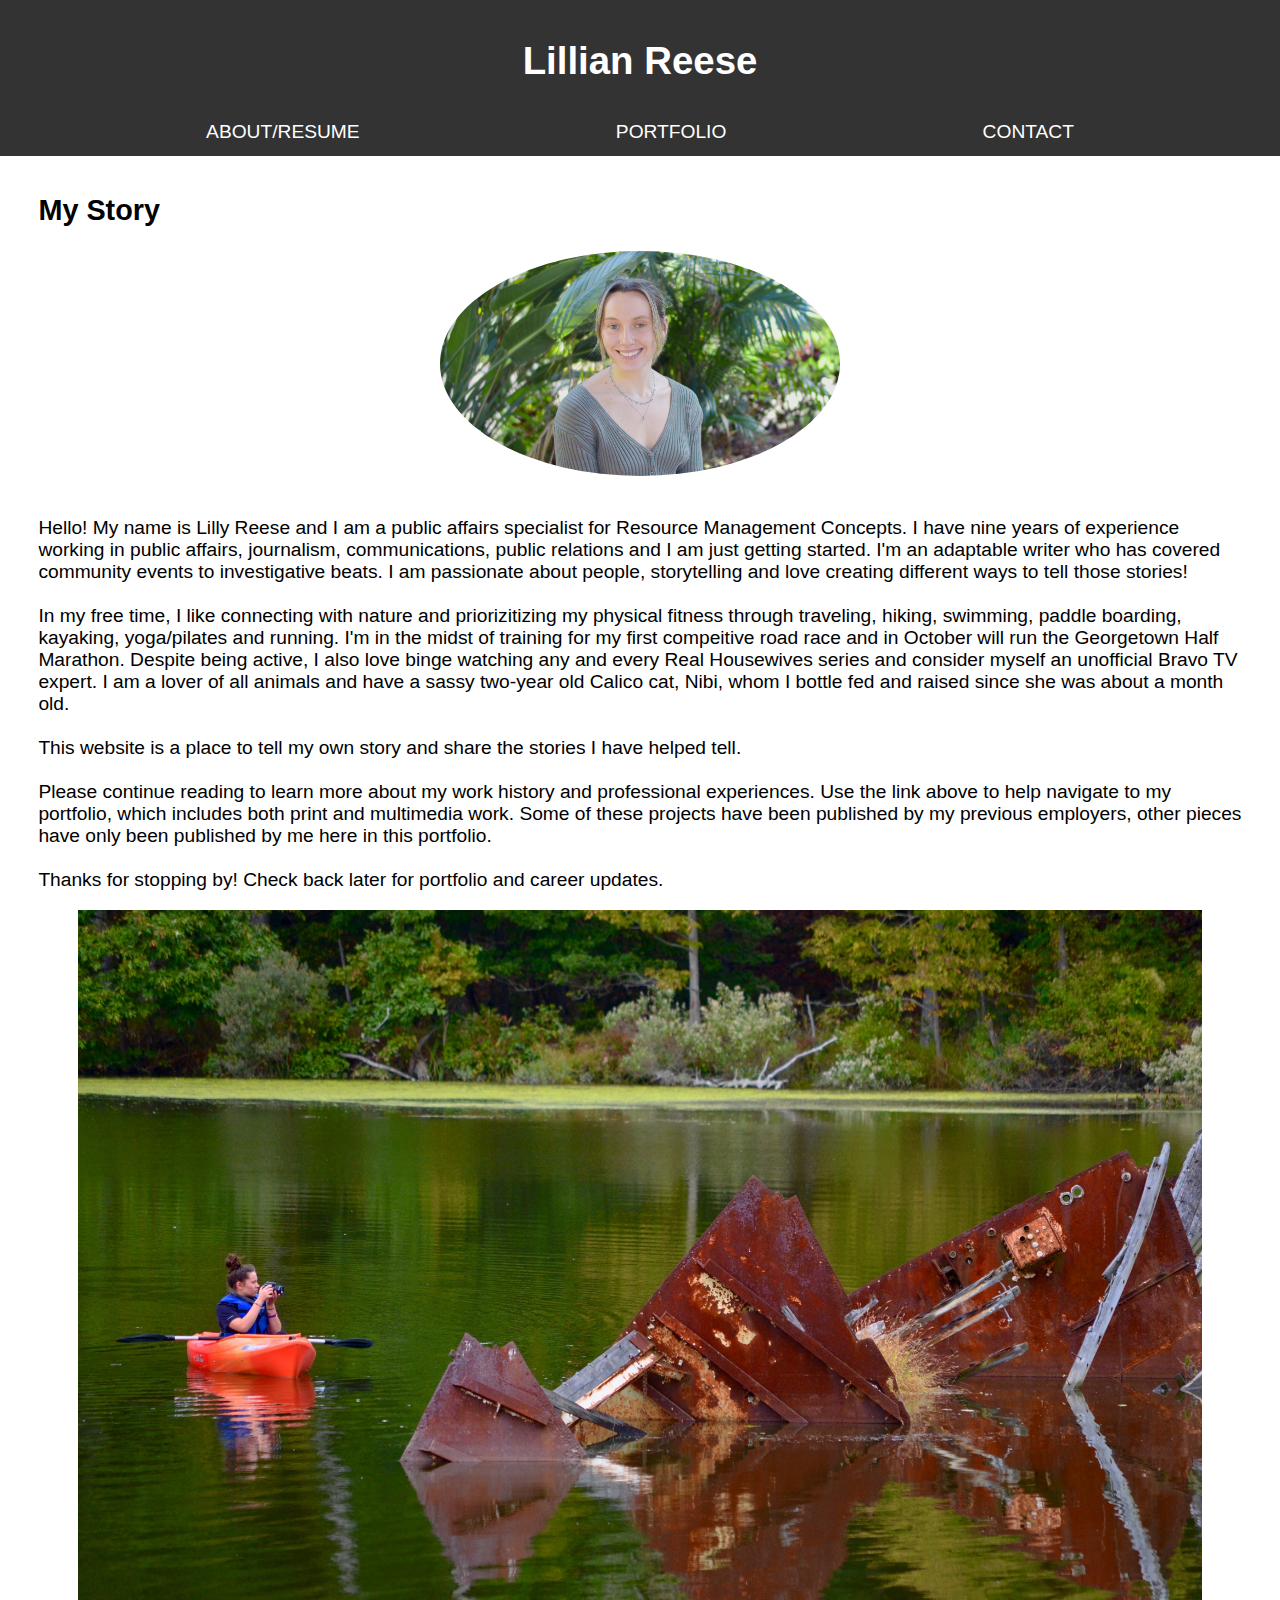
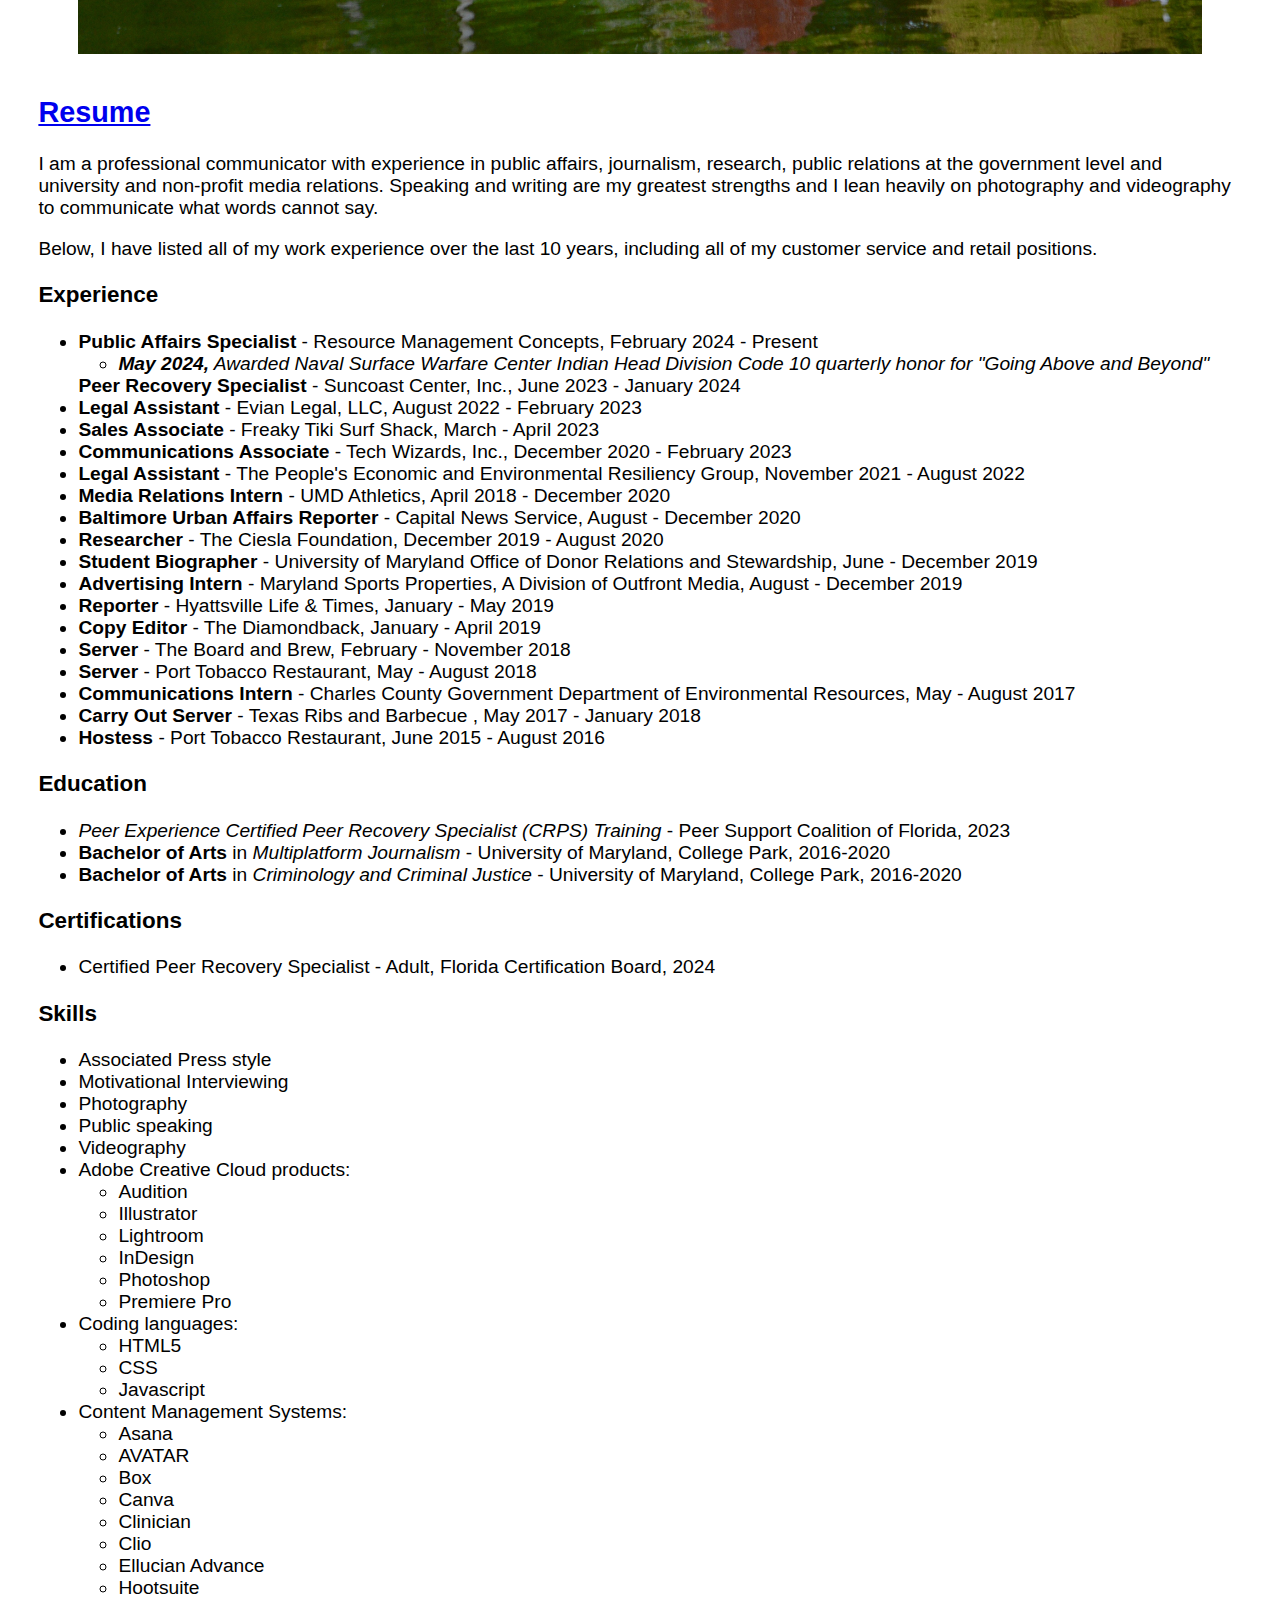
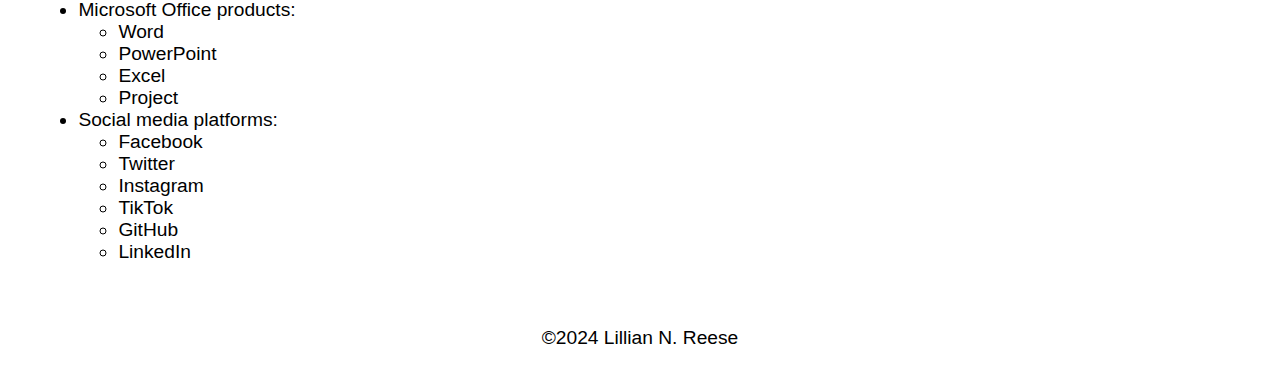
<file: index.html>
<!DOCTYPE html>
<html>
<head>
	<title>Lillian Reese</title>
	<meta charset="UTF-8">
	<meta name="viewport" content="width=device-width, initial-scale=1.0">
	<link rel="stylesheet" type="text/css" href="style.css">
    <script src="main.js"></script>
</head>
<body>
	<header>
		<h1>Lillian Reese</h1>
		<nav>
		    <div class="pages">
			<ul>
			    <li><a href="index.html">ABOUT/RESUME</a></li>
			    <li><a href="projects.html">PORTFOLIO</a></li>
			    <li><a href="contact.html">CONTACT</a></li>
			</ul>
		    </div>
		</nav>
	</header>
	
    <div class="about">
        <h2>My Story</h2> 
            <figure>
                <img id="headshot" src="Portfolio photos/Lillian_Reese_Headshot.jpg" alt="Lillian Reese, a white woman with brown hair and blonde highlights pulled back into a ponytail, smiling, 
                with brown hair, blonde highlights pulled back into a ponytail, wearing a green sweater. Lilly is in front of a blurred green background" height="400px" width="400px">
            </figure>
            

            <br>
            
            Hello! My name is Lilly Reese and I am a public affairs specialist for Resource Management Concepts. 
	    I have nine years of experience working in public affairs, journalism, communications, public relations and I am just getting started. I'm an adaptable writer who has covered community events to investigative beats. 
            I am passionate about people, storytelling and love creating different ways to tell those stories! 
            
            <br><br>
            
            In my free time, I like connecting with nature and priorizitizing my physical fitness through traveling, hiking, swimming, paddle boarding, kayaking, yoga/pilates and running. I'm in the midst of training for my first compeitive road race and in October will run the Georgetown Half Marathon. 
	    Despite being active, I also love binge watching any and every Real Housewives series and consider myself an unofficial Bravo TV expert. 
	    I am a lover of all animals and have a sassy two-year old Calico cat, Nibi, whom I bottle fed and raised since she was about a month old.

	    <br><br>
	    
	    This website is a place to tell my own story and share the stories I have helped tell. 
            
            <br><br>
            
            Please continue reading to learn more about my work history and professional experiences. Use the link above to 
            help navigate to my portfolio, which includes both print and multimedia work. Some of these projects have been published by my previous employers, 
            other pieces have only been published by me here in this portfolio. 

            <br><br>

            Thanks for stopping by! Check back later for portfolio and career updates.

            <figure>
                <img id="photo" src="Portfolio photos/Lilly_in_Action_1.jpeg" alt="Lilly in a orange kayak capturing a rusty sunken barge with her camera.">
            </figure>
            <br>
        
        <h2><a href="Reese,Lillian_Resume.pdf">Resume</a></h2>
            <p>I am a professional communicator with experience in public affairs, journalism, research, public relations at the government level and university and non-profit media relations. 
                Speaking and writing are my greatest strengths and I lean heavily on photography and videography to communicate what words cannot say.</p>

                <p>Below, I have listed all of my work experience over the last 10 years, including all of my customer service and retail positions.</p>
        
            <h3>Experience</h3>
                <ul>
		    <li><strong>Public Affairs Specialist</strong> - Resource Management Concepts, February 2024 - Present</li>
		    	<ul>
				<li><strong><em>May 2024,</strong> Awarded Naval Surface Warfare Center Indian Head Division Code 10 quarterly honor for "Going Above and Beyond"</em></li>
			</ul
		    <li><strong>Peer Recovery Specialist</strong> - Suncoast Center, Inc., June 2023 - January 2024</li>                    
		    <li><strong>Legal Assistant</strong> - Evian Legal, LLC, August 2022 - February 2023</li>
                    <li><strong>Sales Associate</strong> - Freaky Tiki Surf Shack, March - April 2023</li>
                    <li><strong>Communications Associate</strong> - Tech Wizards, Inc., December 2020 - February 2023</li>
                    <li><strong>Legal Assistant</strong> - The People's Economic and Environmental Resiliency Group, November 2021 - August 2022</li>
                    <li><strong>Media Relations Intern</strong> - UMD Athletics, April 2018 - December 2020</li>
                    <li><strong>Baltimore Urban Affairs Reporter</strong> - Capital News Service, August - December 2020</li>
                    <li><strong>Researcher</strong> - The Ciesla Foundation, December 2019 - August 2020</li>
                    <li><strong>Student Biographer</strong> - University of Maryland Office of Donor Relations and Stewardship, June - December 2019</li>
                    <li><strong>Advertising Intern</strong> - Maryland Sports Properties, A Division of Outfront Media, August - December 2019</li>
                    <li><strong>Reporter</strong> - Hyattsville Life & Times, January - May 2019</li>
                    <li><strong>Copy Editor</strong> - The Diamondback, January - April 2019</li>
                    <li><strong>Server</strong> - The Board and Brew, February - November 2018</li>
                    <li><strong>Server</strong> - Port Tobacco Restaurant, May - August 2018</li>
                    <li><strong>Communications Intern</strong> - Charles County Government Department of Environmental Resources, May - August 2017</li>
                    <li><strong>Carry Out Server</strong> - Texas Ribs and Barbecue , May 2017 - January 2018</li>
                    <li><strong>Hostess</strong> - Port Tobacco Restaurant, June 2015 - August 2016</li>
                </ul>
        
            <h3>Education</h3>
                <ul>
		    <li><em>Peer Experience Certified Peer Recovery Specialist (CRPS) Training</em> - Peer Support Coalition of Florida, 2023</li>
                    <li><b>Bachelor of Arts</b> in <em>Multiplatform Journalism</em> - University of Maryland, College Park, 2016-2020</li>
                    <li><b>Bachelor of Arts</b> in <em>Criminology and Criminal Justice</em> - University of Maryland, College Park, 2016-2020</li>
                </ul>
        
            <h3>Certifications</h3>
                <ul>
                    <li>Certified Peer Recovery Specialist - Adult, Florida Certification Board, 2024</li>
                </ul>
            
            <h3>Skills</h3>
                <ul>
                    <li>Associated Press style</li>
		    <li>Motivational Interviewing</li>
		    <li>Photography</li>
		    <li>Public speaking</li>
                    <li>Videography</li>
                    <li>Adobe Creative Cloud products:</li>
                        <ul>
                            <li>Audition</li>
                            <li>Illustrator</li>
                            <li>Lightroom</li>
                            <li>InDesign</li>
                            <li>Photoshop</li>
                            <li>Premiere Pro</li>
                        </ul>
                    <li>Coding languages:</li>
                        <ul>
                            <li>HTML5</li>
                            <li>CSS</li>
                            <li>Javascript</li>
                        </ul>
                    <li>Content Management Systems:</li>
                        <ul>
                            <li>Asana</li>
			    <li>AVATAR</li>
                            <li>Box</li>
			    <li>Canva</li>
                            <li>Clinician</li>
			    <li>Clio</li>
                            <li>Ellucian Advance</li>
                            <li>Hootsuite</li>
                        </ul>
                    <li>Microsoft Office products:</li>
                        <ul>
                            <li>Word</li>
                            <li>PowerPoint</li>
                            <li>Excel</li>
                            <li>Project</li>
                        </ul>
		   <li>Social media platforms:</li>
                        <ul>
                            <li>Facebook</li>
                            <li>Twitter</li>
                            <li>Instagram</li>
                            <li>TikTok</li>
			    <li>GitHub</li>
			    <li>LinkedIn</li>
                        </ul>
                </ul>
    </div>
	
	<footer>
		<p>&copy;2024 Lillian N. Reese</p>
	</footer>
</body>
</html>
</file>
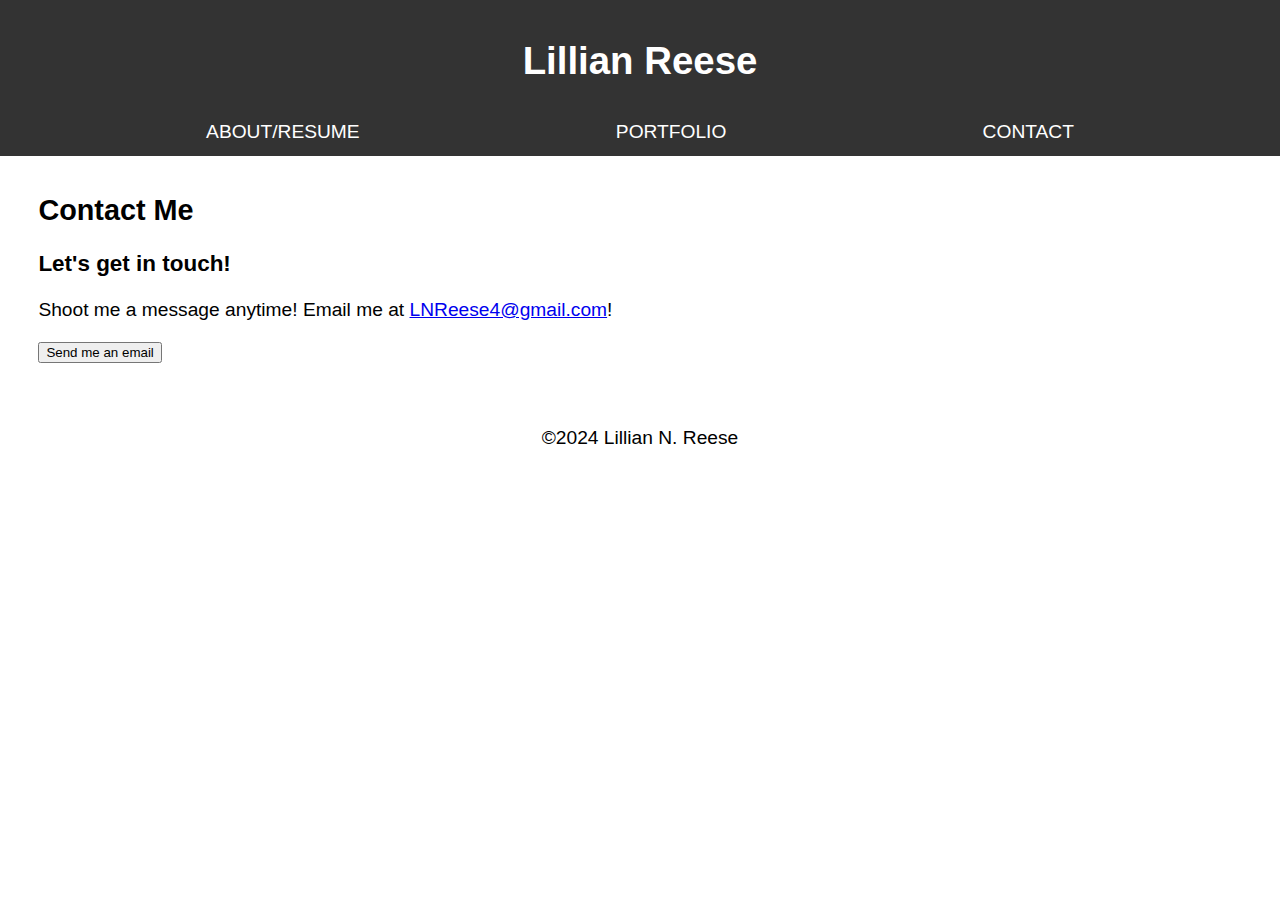
<file: contact.html>
<!DOCTYPE html>
<html>
<head>
	<title>Lillian Reese</title>
	<meta charset="UTF-8">
	<meta name="viewport" content="width=device-width, initial-scale=1.0">
	<link rel="stylesheet" type="text/css" href="style.css">
    <script src="main.js"></script>
</head>
<body>
	<header>
        <h1>Lillian Reese</h1>
		<nav>
            <div class="pages">
                <ul>
                    <li><a href="index.html">ABOUT/RESUME</a></li>
                    <li><a href="projects.html">PORTFOLIO</a></li>
                    <li><a href="contact.html">CONTACT</a></li>
                </ul>
            </div>
		</nav>
	</header>
	
    <div class="contact">
        <h2>Contact Me</h2> 
            <h3>Let's get in touch!</h3>
            <p>Shoot me a message anytime! Email me at <a href="#LNReese4@gmail.com">LNReese4@gmail.com</a>! </p>
            <button onclick="sendEmail()">Send me an email</button>

        <br>
           
            <!--<h3>Keep up with me!</h3>
           
	    	<p>Follow along as I report on the happenings of Florida's Suncoast! My partner-in-crime and-media, Destiny Liddle, 
                and I will be posting all of the latest content we produce on our <a href="#RiddleMedia.html">Riddle Media blog</a>.</p> 

	    --> 
        </div>
		
	
	<footer>
		<p>&copy;2024 Lillian N. Reese</p>
	</footer>

</body>
</html>
</file>
<file: style.css>
body {
	font-family: Arial, sans-serif;
	font-size: larger;
	margin: 0;
	padding: 0;
}

header {
	background-color: #333;
	color: #fff;
	padding: 1%;
	text-align: center;
	
}

nav ul {
	list-style: none;
	margin: 0;
	padding: 0;
}

nav li {
	display: inline-block;
	margin-right: 10%;
	margin-left: 10%;
	margin-top: 1%;
	margin-bottom: 0%;
}

nav a {
	color: #fff;
	text-decoration: none;
}

main {
	max-width: 300%;
	margin: 0 auto;
	padding: 20px;
}

div {
	margin-bottom: 5%;
}

h2 {
	margin-top: 0;
}

.about, .contact {
	text-align: left;
	margin-left: 3%;
	margin-right: 3%;
	margin-top: 3%;
}

.pages {
	margin-bottom: 0%;
}

#headshot {
	display: block;
	margin: 0 auto;
	max-width: 100%;
	height: auto;
	border-radius: 50%;
  }

#photo {
	display: block;
	margin: 0 auto;
	max-width: 100%;
	height: auto;
}

footer {
	text-align: center;
}

.project {
	margin-bottom: 20px;
}

.project img {
	max-width:400px;
}

video, iframe {
	max-width: 100%;
	height: auto;
	display: block;
	margin: 0 auto;
	max-width: auto;
}
.post {
	margin: 2em 0;
	padding: 1em;
	border: 1px solid #ccc;
	border-radius: 5px;
}
.post h2 {
	margin-top: 0;
}
.post p {
	margin: 1em 0;
}
.post .media {
	margin-top: 1em;
}
.post .media img,
.post .media video {
	margin: 1em 0;
}
</file>
